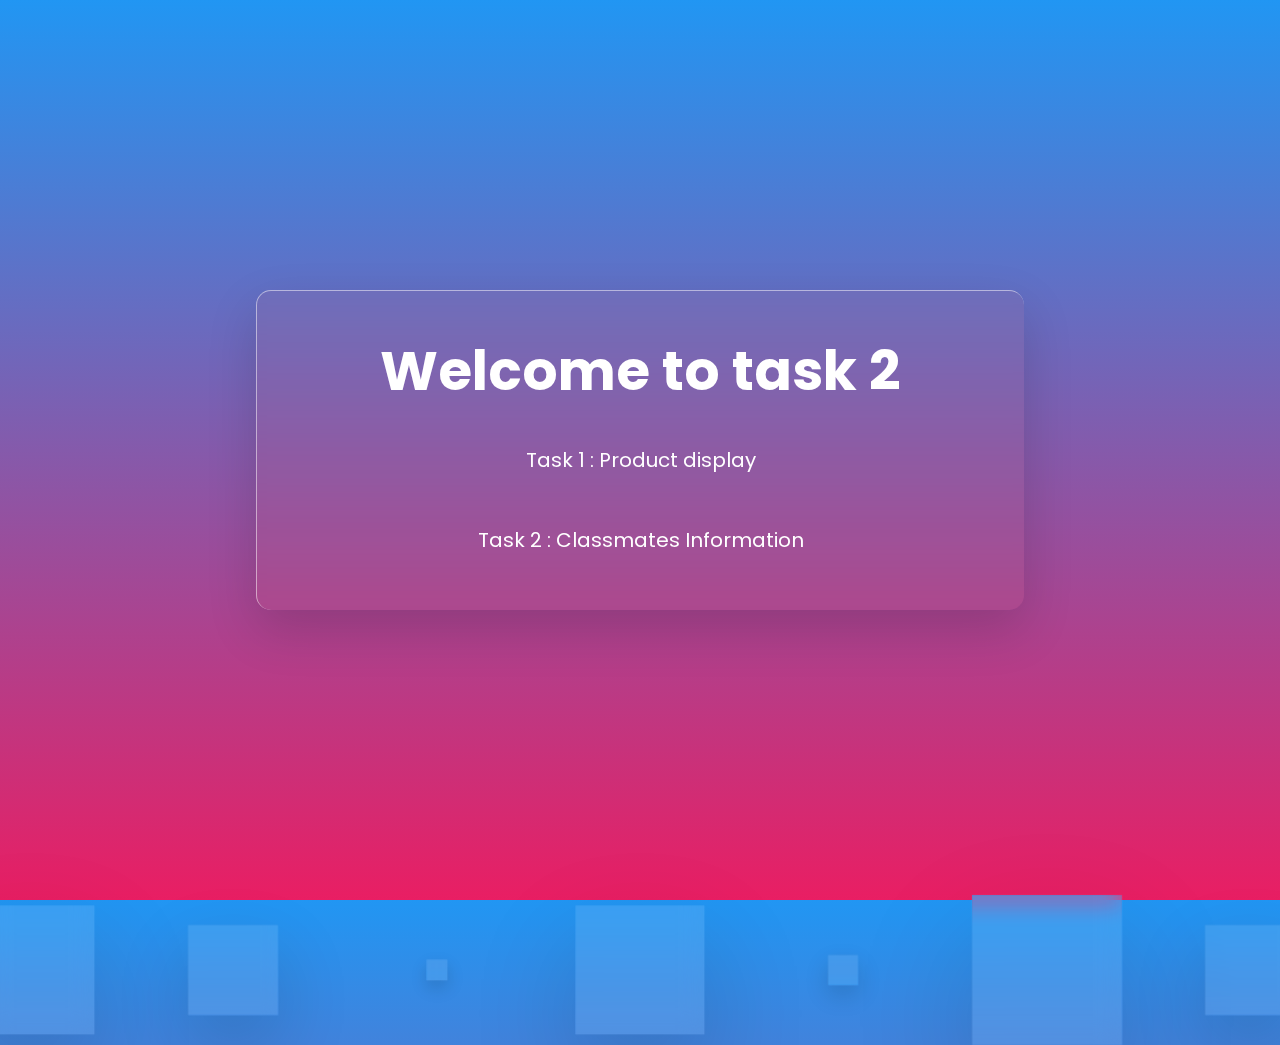
<file: index.html>
<!DOCTYPE html>

<html>
    <head>
        <meta charset="utf-8">
        <!-- <meta http-equiv="X-UA-Compatible" content="IE=edge"> -->
        <title>Home</title>
        <meta name="description" content="">
        <meta name="viewport" content="width=device-width, initial-scale=1.0">
        <link rel="stylesheet" href="home.css">
    </head>
    <body>
        <div class="bubbles">
            <span class="one"></span>
            <span class="two"></span>
            <span class="three"></span>
            <span class="four"></span>
            <span class="five"></span>
            <span class="six"></span>
            <span class="seven"></span>
          </div>

          <div class="container">
            <h1>Welcome to task 2</h1>
            <div class="button">
                <div class="btn" ><a href="product.html"> Task 1 : Product display</a></div>
                <div class="btn" ><a href="student.html"> Task 2 : Classmates Information</a></div>
            </div>
          </div>

        <script src="" async defer></script>
    </body>
</html>
</file>
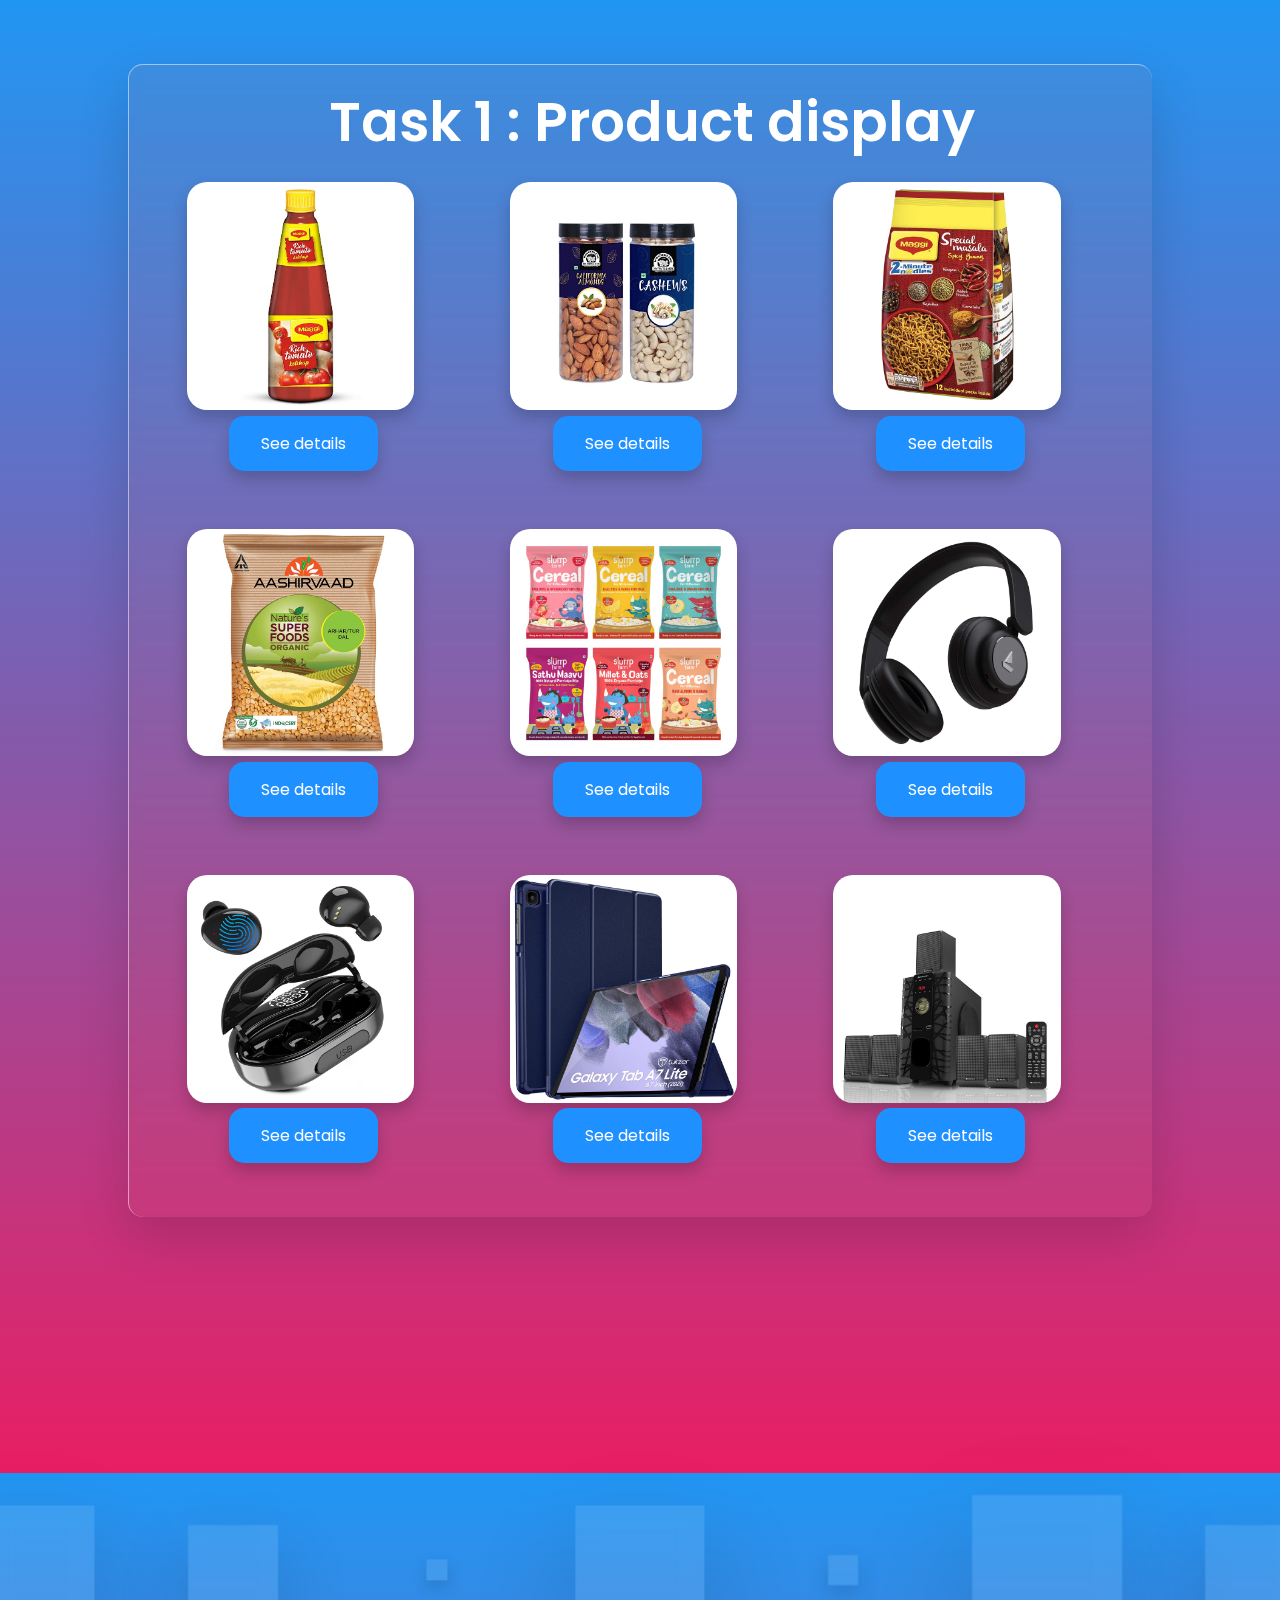
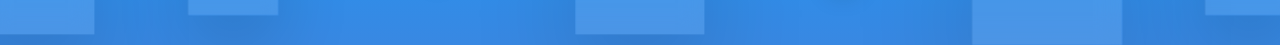
<file: product.html>
<!DOCTYPE html>

<html>
    <head>
        <meta charset="utf-8">
        <meta http-equiv="X-UA-Compatible" content="IE=edge">
        <title>Task 1</title>
        <meta name="description" content="">
        <meta name="viewport" content="width=device-width, initial-scale=1">
        <link rel="stylesheet" href="product.css">
    </head>
    <body>
        <div class="bubbles">
            <span class="one"></span>
            <span class="two"></span>
            <span class="three"></span>
            <span class="four"></span>
            <span class="five"></span>
            <span class="six"></span>
            <span class="seven"></span>
          </div>

          <div class="container">
              <h1>Task 1 : Product display</h1>
            <div class="row">
                <div class="col">
                    <img src="img1.jpg" alt="" class="item">
                    <br>
                    <div class="buttonset">
                        <button class="dropdownbtn" onclick="on(1)">See details</button>
                        <br>
                        <div class="dropdown-content" id="myDropdown1">
                            <h3>  Item's Name : </h3> <p>Maggi Tomato ketchup</p>
                            <h3>  Descriptions :</h3> <p>The quintessentially Sauce by your favorite brand Maggi.
                                The same great taste without garlic or onion extracts.
                                Tangy taste makes it a winning accompaniment to enjoy with every snack</p>
                                <div class="close"><div class="btnclose" onclick="off(1)">close</div></div>
                        </div>
                  </div>
                </div>
                <div class="col">
                    <img src="img2.jpg" alt="" class="item">
                    <div class="buttonset">
                        <button class="dropdownbtn" onclick="on(2)">See details</button>
                        <br>
                        <div class="dropdown-content" id="myDropdown2">
                            <h3>  Item's Name : </h3><p>WONDERLAND FOODS (DEVICE) Premium Dry Fruits</p>
                            <h3>  Descriptions :</h3> <p>100 percent natural crunchy cashew nuts. Good for an active life style, perfect for snacking, Hearts best friend, contains oleic acid, improves cardiovascular system, Rice sources of antioxidants, minerals and vitamins, Low fat content and also lowers harmful LDL, cholesterol.
                                Finest Quality California Almonds</p>
                                <div class="close"><div class="btnclose" onclick="off(2)">close</div></div>
                        </div>
                  </div>
                </div>
                <div class="col">
                    <img src="img3.jpg" alt="" class="item">
                    <div class="buttonset">
                        <button class="dropdownbtn" onclick="on(3)">See details</button>
                        <br>
                        <div class="dropdown-content" id="myDropdown3">
                            <h3>  Item's Name : </h3> <p>Maggi 2-Minute Special Masala</p>
                            <h3>  Descriptions :</h3><p>An invigorating recipe of 20 spices and herbs with the goodness of iron
                                Each portion helps meet 15% of your daily iron requirement*.
                                Contains a noodle cake and the extra special Tastemaker inside, for a quick 2 minute preparation</p>
                                <div class="close"><div class="btnclose" onclick="off(3)">close</div></div>
                        </div>
                  </div>
                </div>
            </div>
            <div class="row">
                <div class="col">
                    <img src="img4.jpg" alt="" class="item">
                    <div class="buttonset">
                        <button class="dropdownbtn" onclick="on(4)">See details</button>
                        <br>
                        <div class="dropdown-content" id="myDropdown4">
                            <h3>  Item's Name : </h3> <p>Aashirvaad Nature's Super Foods Organic Arhar/Tur Dal Pouch, 1 kg</p>
                            <h3>  Descriptions :</h3><p>at aashirvaad we take pride in ensuring our consumers get quality products
                                our range of organic products have been expertly sourced and hygienically packed so that you get great taste and nutrition
                                flavor name: Pouch
                                item weight: 1000.0 grams</p>
                                <div class="close"><div class="btnclose" onclick="off(4)">close</div></div>
                        </div>
                  </div>
                </div>
                <div class="col">
                    <img src="img5.jpg" alt="" class="item">
                    <div class="buttonset">
                        <button class="dropdownbtn" onclick="on(5)">See details</button>
                        <br>
                        <div class="dropdown-content" id="myDropdown5">
                            <h3>  Item's Name : </h3><p>Slurrp Farm Cereals Trial Pack Combo for The Little Ones, No Sugar No Salt, Easy to Digest Foods, 300g (Pack of 6, 50g Each)</p>
                            <h3>  Descriptions :</h3><p>50g packs of instant ragi cereals with real fruit (strawberry, mango and banana) and multi grain porridge sathu maavu, ragi almond banana and millet oats
                                No refined white sugar, salt, preservatives, artificial colours or flavours</p>
                                <div class="close"><div class="btnclose" onclick="off(5)">close</div></div>
                        </div>
                  </div>
                </div>
                <div class="col">
                    <img src="img6.jpg" alt="" class="item">
                    <div class="buttonset">
                        <button class="dropdownbtn" onclick="on(6)">See details</button>
                        <br>
                        <div class="dropdown-content" id="myDropdown6">
                            <h3>  Item's Name : </h3><p>boAt Rockerz 450 On-Ear Headphones with 15 Hours Battery, 40mm Drivers,</p>
                            <h3>  Descriptions :</h3><p>Its 40mm dynamic drivers help pump out immersive HD audio all day long
                                It provides a massive battery backup of upto 15 hours for a superior playback time.</p>
                                <div class="close"><div class="btnclose" onclick="off(6)">close</div></div>
                        </div>
                  </div>
                </div>
            </div>
            <div class="row">
                <div class="col">
                    <img src="img7.jpg" alt="" class="item">
                    <div class="buttonset">
                        <button class="dropdownbtn" onclick="on(7)">See details</button>
                        <br>
                        <div class="dropdown-content" id="myDropdown7">
                            <h3>  Item's Name : </h3><p>EDYELL® C8 True Wireless Earbuds Bluetooth 5.0</p>
                            <h3>  Descriptions :</h3><p>【Bluetooth 5.0 Technology& Easy Pairing】Adopting the most advanced Bluetooth 5. 0 technology. EDYELL C8 Support HSP, HFP, A2DP, AVRCP. Pick up two headsets from charging case and they will pair to each other automatically, then only one step easily enter mobile phone Bluetooth setting to pair the earbuds,..</p>
                            <div class="close"><div class="btnclose" onclick="off(7)">close</div></div>
                        </div>
                  </div>
                </div>
                <div class="col">
                    <img src="img8.jpg" alt="" class="item">
                    <div class="buttonset">
                        <button class="dropdownbtn" onclick="on(8)">See details</button>
                        <br>
                        <div class="dropdown-content" id="myDropdown8">
                            <h3>  Item's Name : </h3><p>Samsung Galaxy Tab A7 Lite 22.05 cm (8.7 inch)</p>
                            <h3>  Descriptions :</h3><p>22.05 cm (8.7inch) Immersive Display (1340 X 800 pixels resolution) with elegant slim bezel, 80% screen-to-body ratio for best viewing experience
                                Dolby Atmos Speakers
                                Long lasting 5,100 mAH battery with fast adaptive charging
                                3 GB RAM, 32 GB Internal Memory (expandable to 1 TB)</p>
                                <div class="close"><div class="btnclose" onclick="off(8)">close</div></div>
                        </div>
                  </div>
                </div>
                <div class="col">
                    <img src="img9.jpg" alt="" class="item">
                    <div class="buttonset">
                        <button class="dropdownbtn" onclick="on(9)">See details</button>
                        <br>
                        <div class="dropdown-content" id="myDropdown9">
                              <h3>  Item's Name : </h3><p>Zebronics ZEB-BT6590RUCF Bluetooth 5.1 Speaker</p>
                              <h3>  Descriptions :</h3><p>ZEB-BT6590RUCF is a 5.1 multimedia speaker with aspects like BT/USB/SD/MMC/AUX.
                                The speaker has an LED display and an FM radio. Satellite drive size : 6.8cm (2.7) x 5
                                It also has a fully functional remote control.
                                Features- Bluetooth function, USB input, LED display, SD/MMC card support, FM Radio, remote control and stylish design</p>
                                <div class="close"><div class="btnclose" onclick="off(9)">close</div></div>
                        </div>
                  </div>
                </div>
            </div>
          </div>
          
        <script src="product.js" async defer></script>
    </body>
</html>
</file>
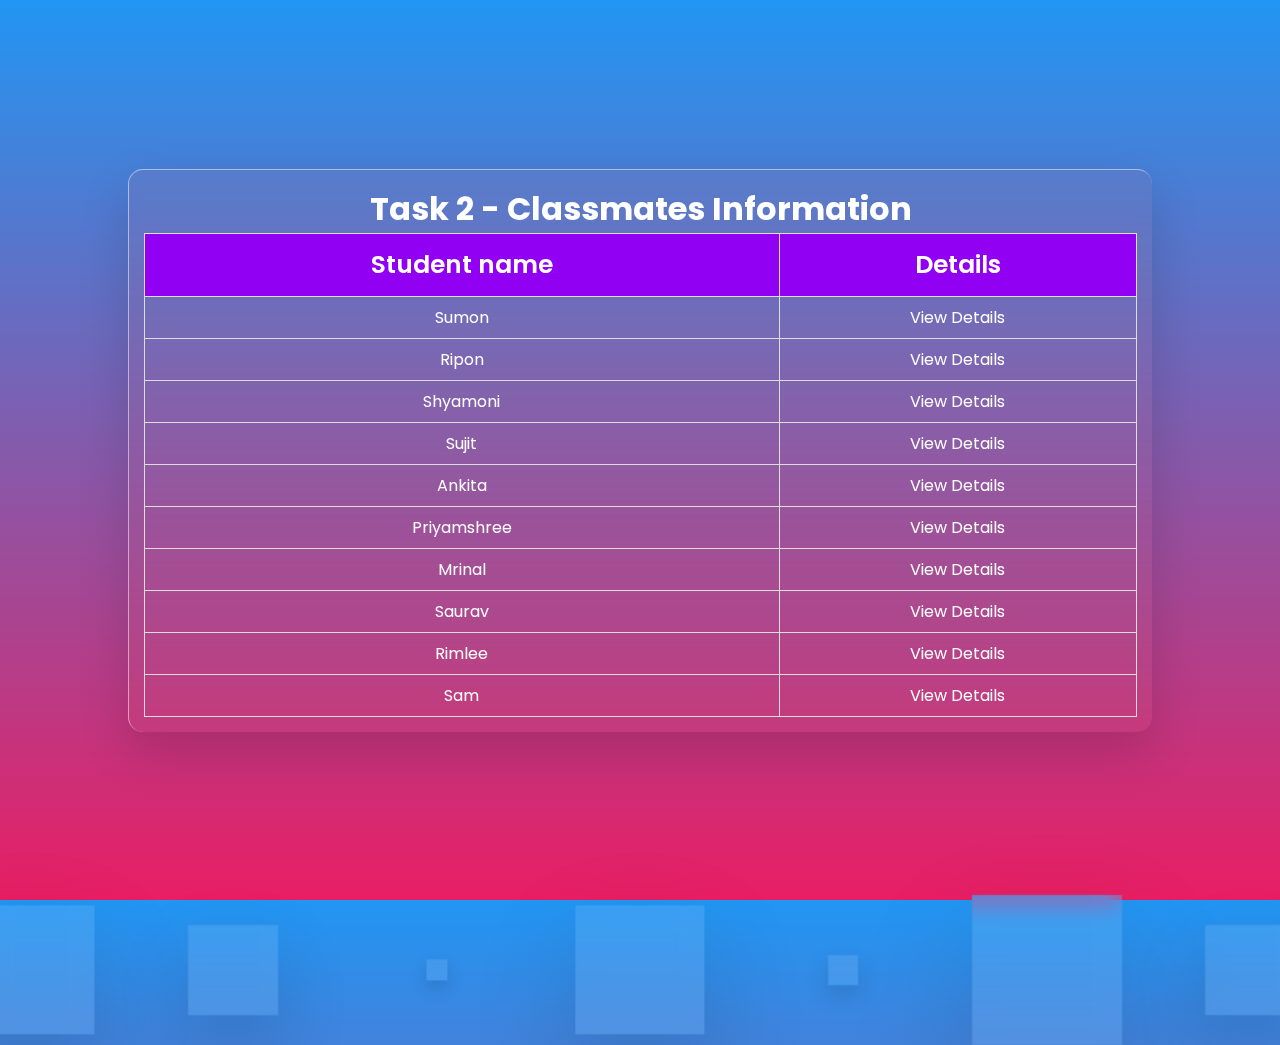
<file: student.html>
<!DOCTYPE html>

<html>
    <head>
        <meta charset="utf-8">
        <meta http-equiv="X-UA-Compatible" content="IE=edge">
        <title>Task 2</title>
        <meta name="description" content="">
        <meta name="viewport" content="width=device-width, initial-scale=1">
        <link rel="stylesheet" href="student.css">
    </head>
    <body>
        <div class="bubbles">
            <span class="one"></span>
            <span class="two"></span>
            <span class="three"></span>
            <span class="four"></span>
            <span class="five"></span>
            <span class="six"></span>
            <span class="seven"></span>
          </div>

         <div id="overlay1" class="overlay">
            <div id="overlaybox">
                <div class="imgbox"><img src="img_avatar1.png" alt="Avatar"></div>
                <h3>Sumon</h3>
                <h4>Branch :</h4><p>Electronics and Intrumentation Engg.</p>
                <h4>Semester :</h4><p>4th</p>
                <h4>Institute :</h4><p>NIT Silchar</p>
                <h4>Marks :</h4><p>Digital electronics : 87/100</p>
                <p>Power electronics : 82/100</p>
                <p>Signals and System : 85/100</p>
                <p>Sensors and Transduer : 80/100</p>
                <p>Control System : 78/100</p>
                <div class="close"><div class="btnclose" onclick="off(1)">close</div></div>
            </div>
         </div>
         <div id="overlay2" class="overlay">
            <div id="overlaybox">
                <div class="imgbox"><img src="img_avatar1.png" alt="Avatar"></div>
                <h3>Ripon</h3>
                <h4>Branch :</h4><p>Electronics and Intrumentation Engg.</p>
                <h4>Semester :</h4><p>4th</p>
                <h4>Institute :</h4><p>NIT Silchar</p>
                <h4>Marks :</h4><p>Digital electronics : 87/100</p>
                <p>Power electronics : 82/100</p>
                <p>Signals and System : 85/100</p>
                <p>Sensors and Transduer : 80/100</p>
                <p>Control System : 78/100</p>
                <div class="close"><div class="btnclose" onclick="off(2)">close</div></div>
            </div>
         </div>
         <div id="overlay3" class="overlay">
            <div id="overlaybox">
                <div class="imgbox"><img src="img_avatar2.png" alt="Avatar"></div>
                <h3>Shyamoni</h3>
                <h4>Branch :</h4><p>Electronics and Intrumentation Engg.</p>
                <h4>Semester :</h4><p>4th</p>
                <h4>Institute :</h4><p>NIT Silchar</p>
                <h4>Marks :</h4><p>Digital electronics : 87/100</p>
                <p>Power electronics : 82/100</p>
                <p>Signals and System : 85/100</p>
                <p>Sensors and Transduer : 80/100</p>
                <p>Control System : 78/100</p>
                <div class="close"><div class="btnclose" onclick="off(3)">close</div></div>
            </div>
         </div>
         <div id="overlay4" class="overlay">
            <div id="overlaybox">
                <div class="imgbox"><img src="img_avatar1.png" alt="Avatar"></div>
                <h3>Sujit</h3>
                <h4>Branch :</h4><p>Electronics and Intrumentation Engg.</p>
                <h4>Semester :</h4><p>4th</p>
                <h4>Institute :</h4><p>NIT Silchar</p>
                <h4>Marks :</h4><p>Digital electronics : 87/100</p>
                <p>Power electronics : 82/100</p>
                <p>Signals and System : 85/100</p>
                <p>Sensors and Transduer : 80/100</p>
                <p>Control System : 78/100</p>
                <div class="close"><div class="btnclose" onclick="off(4)">close</div></div>
            </div>
         </div>
         <div id="overlay5" class="overlay">
            <div id="overlaybox">
                <div class="imgbox"><img src="img_avatar2.png" alt="Avatar"></div>
                <h3>Ankita</h3>
                <h4>Branch :</h4><p>Electronics and Intrumentation Engg.</p>
                <h4>Semester :</h4><p>4th</p>
                <h4>Institute :</h4><p>NIT Silchar</p>
                <h4>Marks :</h4><p>Digital electronics : 87/100</p>
                <p>Power electronics : 82/100</p>
                <p>Signals and System : 85/100</p>
                <p>Sensors and Transduer : 80/100</p>
                <p>Control System : 78/100</p>
                <div class="close"><div class="btnclose" onclick="off(5)">close</div></div>
            </div>
        </div>
        <div id="overlay6" class="overlay">
            <div id="overlaybox">
                <div class="imgbox"><img src="img_avatar2.png" alt="Avatar"></div>
                <h3>Priyamshree</h3>
                <h4>Branch :</h4><p>Electronics and Intrumentation Engg.</p>
                <h4>Semester :</h4><p>4th</p>
                <h4>Institute :</h4><p>NIT Silchar</p>
                <h4>Marks :</h4><p>Digital electronics : 87/100</p>
                <p>Power electronics : 82/100</p>
                <p>Signals and System : 85/100</p>
                <p>Sensors and Transduer : 80/100</p>
                <p>Control System : 78/100</p>
                <div class="close"><div class="btnclose" onclick="off(6)">close</div></div>
            </div>  
        </div>
        <div id="overlay7" class="overlay">
            <div id="overlaybox">
                <div class="imgbox"><img src="img_avatar1.png" alt="Avatar"></div>
                <h3>Mrinal</h3>
                <h4>Branch :</h4><p>Electronics and Intrumentation Engg.</p>
                <h4>Semester :</h4><p>4th</p>
                <h4>Institute :</h4><p>NIT Silchar</p>
                <h4>Marks :</h4><p>Digital electronics : 87/100</p>
                <p>Power electronics : 82/100</p>
                <p>Signals and System : 85/100</p>
                <p>Sensors and Transduer : 80/100</p>
                <p>Control System : 78/100</p>
                <div class="close"><div class="btnclose" onclick="off(7)">close</div></div>
            </div>
        </div>
        <div id="overlay8" class="overlay">
            <div id="overlaybox">
                <div class="imgbox"><img src="img_avatar1.png" alt="Avatar"></div>
                <h3>Saurav</h3>
                <h4>Branch :</h4><p>Electronics and Intrumentation Engg.</p>
                <h4>Semester :</h4><p>4th</p>
                <h4>Institute :</h4><p>NIT Silchar</p>
                <h4>Marks :</h4><p>Digital electronics : 87/100</p>
                <p>Power electronics : 82/100</p>
                <p>Signals and System : 85/100</p>
                <p>Sensors and Transduer : 80/100</p>
                <p>Control System : 78/100</p>
                <div class="close"><div class="btnclose" onclick="off(8)">close</div></div>
            </div> 
        </div>
        <div id="overlay9" class="overlay">
            <div id="overlaybox">
                <div class="imgbox"><img src="img_avatar2.png" alt="Avatar"></div>
                <h3>Rimlee</h3>
                <h4>Branch :</h4><p>Electronics and Intrumentation Engg.</p>
                <h4>Semester :</h4><p>4th</p>
                <h4>Institute :</h4><p>NIT Silchar</p>
                <h4>Marks :</h4><p>Digital electronics : 87/100</p>
                <p>Power electronics : 82/100</p>
                <p>Signals and System : 85/100</p>
                <p>Sensors and Transduer : 80/100</p>
                <p>Control System : 78/100</p>
                <div class="close"><div class="btnclose" onclick="off(9)">close</div></div>
            </div> 
        </div>
        <div id="overlay10" class="overlay">
            <div id="overlaybox">
                <div class="imgbox"><img src="img_avatar1.png" alt="Avatar"></div>
                <h3>Sam</h3>
                <h4>Branch :</h4><p>Electronics and Intrumentation Engg.</p>
                <h4>Semester :</h4><p>4th</p>
                <h4>Institute :</h4><p>NIT Silchar</p>
                <h4>Marks :</h4><p>Digital electronics : 87/100</p>
                <p>Power electronics : 82/100</p>
                <p>Signals and System : 85/100</p>
                <p>Sensors and Transduer : 80/100</p>
                <p>Control System : 78/100</p>
                <div class="close"><div class="btnclose" onclick="off(10)">close</div></div>
            </div>
        </div>

          <div class="container">
            <h1>Task 2 - Classmates Information</h1>
            <table id="#students" class="students">
                <tr>
                    <th>Student name</th>
                    <th>Details</th>
                </tr>
                <tr>
                    <td>Sumon</td>
                    <td> <div class="button" onclick="on(1)">View Details</div></td>
                </tr>
                <tr>
                    <td>Ripon</td>
                    <td> <div class="button" onclick="on(2)">View Details</div></td>
                </tr>
                <tr>
                    <td>Shyamoni</td>
                    <td> <div class="button" onclick="on(3)">View Details</div></td>
                </tr>
                <tr>
                    <td>Sujit</td>
                    <td> <div class="button" onclick="on(4)">View Details</div></td>
                </tr>
                <tr>
                    <td>Ankita</td>
                    <td> <div class="button" onclick="on(5)">View Details</div></td>
                </tr>
                <tr>
                    <td>Priyamshree</td>
                    <td> <div class="button" onclick="on(6)">View Details</div></td>
                </tr>
                <tr>
                    <td>Mrinal</td>
                    <td> <div class="button" onclick="on(7)">View Details</div></td>
                </tr>
                <tr>
                    <td>Saurav</td>
                    <td> <div class="button" onclick="on(8)">View Details</div></td>
                </tr>
                <tr>
                    <td>Rimlee</td>
                    <td> <div class="button" onclick="on(9)">View Details</div></td>
                </tr>
                <tr>
                    <td>Sam</td>
                    <td> <div class="button" onclick="on(10)">View Details</div></td>
                </tr>
            </table>
          </div>
          
        <script src="student.js" async defer></script>
    </body>
</html>
</file>
<file: home.css>
@import url('https://fonts.googleapis.com/css2?family=Poppins:wght@200;300;400;500;600;700&display=swap');

*{
    margin: 0;
    padding: 0;
    box-sizing: border-box;
    font-family: 'Poppins' , sans-serif;
}

body{
    height: 100vh;
    width: 100%;
    overflow:hidden ;
    display: flex;
    justify-content: center;
    align-items: center;
    background: linear-gradient(#2196f3 , #e91e63);
    color: #fff;
}
.bubbles{
    position: absolute;
    bottom: -100px;
    display: flex;
    width: 100%;
    justify-content: space-between;
}
.bubbles span{
    height: 60px;
    width: 60px;
    background: rgba(255, 255, 255, 0.1);
    box-shadow: 0 20px 50px rgba(0, 0, 0, 0.15);
    backdrop-filter: blur(5px);
    animation: move 10s linear infinite;
    position: relative;
    overflow: hidden;
}

@keyframes move {
    100%{
        transform: translateY(-90vh);
    }
}
.bubbles span.one{
    animation-delay: 2.2s;
    transform: scale(2.15);
}
.bubbles span.two{
    animation-delay: 3.5s;
    transform: scale(1.5);
}
.bubbles span.three{
    animation-delay: 0.2s;
    transform: scale(0.35);
}
.bubbles span.four{
    animation-delay: 6s;
    transform: scale(2.15);
}
.bubbles span.five{
    animation-delay: 7s;
    transform: scale(0.5);
}
.bubbles span.six{
    animation-delay: 4s;
    transform: scale(2.5);
}
.bubbles span.seven{
    animation-delay: 3s;
    transform: scale(1.5);
}
.bubbles span::before{
    content: '';
    position: absolute;
    left: 0;
    top: 0;
    height: 60px;
    width: 40%;
    transform: skew(45deg) translateX(150px);
    background: rgba(255, 255, 255, 0.15);
    animation : mirror 3s linear infinite;
}
@keyframes mirror {
    100%{
        transform: translateX(-450px);
    }
}
.bubbles span.one::before{
    animation-delay: 1.5s;
}
.bubbles span.two::before{
    animation-delay: 3.5s;
}
.bubbles span.three::before{
    animation-delay: 2.5s;
}
.bubbles span.four::before{
    animation-delay: 7.5s;
}
.bubbles span.five::before{
    animation-delay: 4.5s;
}
.bubbles span.six::before{
    animation-delay: 0.5s;
}
.bubbles span.seven::before{
    animation-delay: 6s;
}
.container{
    width: 60%;
    background: rgba(212, 111, 111, 0.1);
    padding: 3% 3%;
    border-radius: 15px;
    box-shadow:0 20px 50px rgba(0, 0, 0, 0.15) ;
    backdrop-filter: blur(5px );
    border-top: 1px solid rgba(255,255,255,0.5);
    border-left: 1px solid rgba(255,255,255,0.5);
    text-align: center;
}
.container h1{
    font-size: 55px;
}
.container .btn{
    height: 65px;
    color: #fff;
    width:100%;
    background: transparent;
    border-radius: 12px;
    margin-top: 15px;
    outline: none;
    border: none;
    font-size: 20px;
    cursor: pointer;
    transition: all 0.3s ease;
    text-align: center;
    display: flex;
    justify-content: center;
    align-items: center;
}
.container .button{
    padding: 0 15% 0 15%;
}
.container a{
    color: #fff;
    text-decoration: none;
}
.container .btn:hover{
    background: rgba(255, 255, 255, 0.1);
}
@media only screen and (max-width: 768px){
    .container{
        width: 90%;
    }
    .container h1{
        font-size: 35px;
    }
    .container a{
        font-size: 18px;
    }
}
</file>
<file: product.css>
@import url('https://fonts.googleapis.com/css2?family=Poppins:wght@200;300;400;500;600;700&display=swap');

*{
    margin: 0;
    padding: 0;
    box-sizing: border-box;
    font-family: 'Poppins' , sans-serif;
}

body{
    height:500%;
    width: 100%;
    /* overflow:hidden ; */
    display: flex;
    justify-content: center;
    align-items: center;
    padding-top: 5%;
    padding-bottom: 20%;
    background: linear-gradient(#2196f3 , #e91e63);
    color: #fff;
}
.bubbles{
    position: absolute;
    bottom: -700px;
    display: flex;
    width: 100%;
    justify-content: space-between;
}
.bubbles span{
    height: 60px;
    width: 60px;
    background: rgba(255, 255, 255, 0.1);
    box-shadow: 0 20px 50px rgba(0, 0, 0, 0.15);
    backdrop-filter: blur(5px);
    animation: move 20s linear infinite;
    position: relative;
    overflow: hidden;
}

@keyframes move {
    100%{
        transform: translateY(-190vh);
    }
}
.bubbles span.one{
    animation-delay: 3.2s;
    transform: scale(2.15);
}
.bubbles span.two{
    animation-delay: 4.5s;
    transform: scale(1.5);
}
.bubbles span.three{
    animation-delay: 1.2s;
    transform: scale(0.35);
}
.bubbles span.four{
    animation-delay: 7s;
    transform: scale(2.15);
}
.bubbles span.five{
    animation-delay: 8s;
    transform: scale(0.5);
}
.bubbles span.six{
    animation-delay: 5s;
    transform: scale(2.5);
}
.bubbles span.seven{
    animation-delay: 4s;
    transform: scale(1.5);
}
.bubbles span::before{
    content: '';
    position: absolute;
    left: 0;
    top: 0;
    height: 60px;
    width: 40%;
    transform: skew(45deg) translateX(150px);
    background: rgba(255, 255, 255, 0.15);
    animation : mirror 10s linear infinite;
}
@keyframes mirror {
    100%{
        transform: translateX(-2000px);
    }
}
.bubbles span.one::before{
    animation-delay: 2.5s;
}
.bubbles span.two::before{
    animation-delay: 4.5s;
}
.bubbles span.three::before{
    animation-delay: 3.5s;
}
.bubbles span.four::before{
    animation-delay: 8.5s;
}
.bubbles span.five::before{
    animation-delay: 5.5s;
}
.bubbles span.six::before{
    animation-delay: 1.5s;
}
.bubbles span.seven::before{
    animation-delay: 7s;
}


.container{
    width: 80%;
    background: rgba(212, 111, 111, 0.1);
    padding: 15px;
    padding-left: 3%;
    border-radius: 15px;
    box-shadow:0 20px 50px rgba(0, 0, 0, 0.15) ;
    backdrop-filter: blur(5px );
    border-top: 1px solid rgba(255,255,255,0.5);
    border-left: 1px solid rgba(255,255,255,0.5);
    /* position: relative; */
}
.container h1{
    text-align: center;
    font-weight: 600;
    font-size: 55px;
}
/* .container .row{
    display: flex;
    padding-left: 3%;
    padding-bottom: 2%;
} */
.container .row::after {
    content: "";
    display: table;
    clear: both;
    padding-left: 3%;
    padding-bottom: 2%
}
.container .col{
    width: 33.33%;
    float: left;
    padding: 2%;
}
.container .buttonset{
    padding-top: 5%;
    padding-left: 15%;
}
.container .dropdownbtn {
    background-color: dodgerblue;
    border-radius: 15px;
    border: none;
    color: white;
    padding: 15px 32px;
    text-align: center;
    text-decoration: none;
    display: inline-block;
    font-size: 16px;
    /* margin: 4px 2px; */
    box-shadow: 0px 8px 16px 0px rgba(0,0,0,0.2);
    cursor: pointer;
    transition: all 0.3s ease;
}
.container .dropdownbtn:hover{
    background-color: #9100f3;
}
.container .dropdown-content {
    color:whitesmoke;
    padding: 20px;
    display: none;
    position: absolute;
    background: rgba(71, 60, 60, 0.8);
    backdrop-filter: blur(10px);
    min-width: 260px;
    box-shadow: 0px 8px 16px 0px rgba(0,0,0,0.2);
    z-index: 1;
    border-radius: 20px;
    width: 33.333%;
    text-shadow: 1px 1px 2px #000;
  }
  /* .container .buttonset:hover .dropdown-content {
    display: block;
  } */
  .container img {
    margin-bottom:2%;
    box-shadow: 0px 8px 16px 0px rgba(0,0,0,0.2);
    border-radius: 20px;
    float: left;
    width: 80%;
    object-fit: cover;
    z-index: 10;
    /* box-shadow: inset 0px 0px 10px rgba(0,0,0,0.9); */
}
.close{
    padding-top: 2%;
}
.btnclose{
    background-color: dodgerblue;
    border-radius: 15px;
    border: none;
    color: white;
    width:25%;
    height: 10%;
    text-shadow: none;
    font-size: 18px;
    text-align: center;
    cursor: pointer;
}
.btnclose:hover{
    background-color: #9100f3;
}

@media only screen and (max-width: 768px) {
    /* For mobile phones: */
    .body{
        padding-bottom: 12%;
    }
    .container .col{
      width: 100%;
      float:none;
      justify-content: center;
      align-items: center;
      padding-left: 15%;
    }
    .container h1{
        font-size: 30px;
    }
    .container .dropdownbtn{
        padding: 10px;
        min-width:100px;
        border-radius: 10px;
    }
    .container .buttonset{
        padding-left: 20%;
    }
    .container .close{
        padding-left: 27%;
    }
    .btnclose{
        width: 60%;
    }
}
</file>
<file: student.css>
@import url('https://fonts.googleapis.com/css2?family=Poppins:wght@200;300;400;500;600;700&display=swap');

*{
    margin: 0;
    padding: 0;
    box-sizing: border-box;
    font-family: 'Poppins' , sans-serif;
    text-align: center;
}

body{
    height: 100vh;
    width: 100%;
    display: flex;
    /* overflow: hidden; */
    overflow: y scroll;
    justify-content: center;
    align-items: center;
    background: linear-gradient(#2196f3 , #e91e63);
    color: #fff;
}
.bubbles{
    position: absolute;
    bottom: -100px;
    display: flex;
    width: 100%;
    justify-content: space-between;
}
.bubbles span{
    height: 60px;
    width: 60px;
    background: rgba(255, 255, 255, 0.1);
    box-shadow: 0 20px 50px rgba(0, 0, 0, 0.15);
    backdrop-filter: blur(5px);
    animation: move 10s linear infinite;
    position: relative;
    overflow: hidden;
}

@keyframes move {
    100%{
        transform: translateY(-90vh);
    }
}
.bubbles span.one{
    animation-delay: 2.2s;
    transform: scale(2.15);
}
.bubbles span.two{
    animation-delay: 3.5s;
    transform: scale(1.5);
}
.bubbles span.three{
    animation-delay: 0.2s;
    transform: scale(0.35);
}
.bubbles span.four{
    animation-delay: 6s;
    transform: scale(2.15);
}
.bubbles span.five{
    animation-delay: 7s;
    transform: scale(0.5);
}
.bubbles span.six{
    animation-delay: 4s;
    transform: scale(2.5);
}
.bubbles span.seven{
    animation-delay: 3s;
    transform: scale(1.5);
}
.bubbles span::before{
    content: '';
    position: absolute;
    left: 0;
    top: 0;
    height: 60px;
    width: 40%;
    transform: skew(45deg) translateX(150px);
    background: rgba(255, 255, 255, 0.15);
    animation : mirror 3s linear infinite;
}
@keyframes mirror {
    100%{
        transform: translateX(-450px);
    }
}
.bubbles span.one::before{
    animation-delay: 1.5s;
}
.bubbles span.two::before{
    animation-delay: 3.5s;
}
.bubbles span.three::before{
    animation-delay: 2.5s;
}
.bubbles span.four::before{
    animation-delay: 7.5s;
}
.bubbles span.five::before{
    animation-delay: 4.5s;
}
.bubbles span.six::before{
    animation-delay: 0.5s;
}
.bubbles span.seven::before{
    animation-delay: 6s;
}
.container{
    width: 80%;
    background: rgba(212, 111, 111, 0.1);
    padding: 15px;
    border-radius: 15px;
    box-shadow:0 20px 50px rgba(0, 0, 0, 0.15) ;
    backdrop-filter: blur(5px );
    border-top: 1px solid rgba(255,255,255,0.5);
    border-left: 1px solid rgba(255,255,255,0.5);
}
.students{
    border-collapse: collapse;
    width: 100%;
    text-align: center;
  }

.students td, .students th {
    border: 1px solid #ddd;
    padding: 8px;
}
.students tr:hover {
    background-color: rgb(49, 41, 41 , 0.3);
}
.students th {
    padding-top: 12px;
    padding-bottom: 12px;
    text-align: center;
    background-color: #9100f3;
    color: white;
    font-size: 25px;
    font-weight: 600;
}
.students .button{
    cursor: pointer;
}
.students .button:hover{
    background-color: dodgerblue;
}
.overlay{
    position: fixed;
  display: none;
  width: 100%;
  height: 100%;
  top: 0;
  left: 0;
  right: 0;
  bottom: 0;
  background-color: rgba(0,0,0,0.5);
  z-index: 6;
  backdrop-filter: blur(5px );
}
.overlaybox{
    position: absolute;
  top: 50%;
  left: 50%;
  font-size: 50px;
  color: white;
  transform: translate(-50%,-50%);
  -ms-transform: translate(-50%,-50%);
  cursor: pointer;
  align-items: center;
  justify-content: center;
  padding-top: 20%;
}
.close{
    padding: 2%;
    align-items: center;
    padding-left: 47%;
}
.btnclose{
    background-color: dodgerblue;
    border-radius: 15px;
    border: none;
    color: white;
    width:10%;
    cursor: pointer;
}
.btnclose:hover{
    background-color: #9100f3;
}
img{
    width: 20%;
}
.imgbox{
    padding-top: 2%;
}
@media only screen and (max-width: 768px){
    body{
        height:500%;
        width: 100%;
        /* overflow:hidden ; */
        display: flex;
        justify-content: center;
        align-items: center;
        padding-top: 5%;
        padding-bottom: 20%;
        background: linear-gradient(#2196f3 , #e91e63);
        color: #fff;
    }
    img{
        width: 60%;
    }
    .btnclose{
        width: 30%;
    }
    .overlay{
        padding-top: 10%;
    }
    .container .close{
        padding-left: 0;
    }
}
</file>
